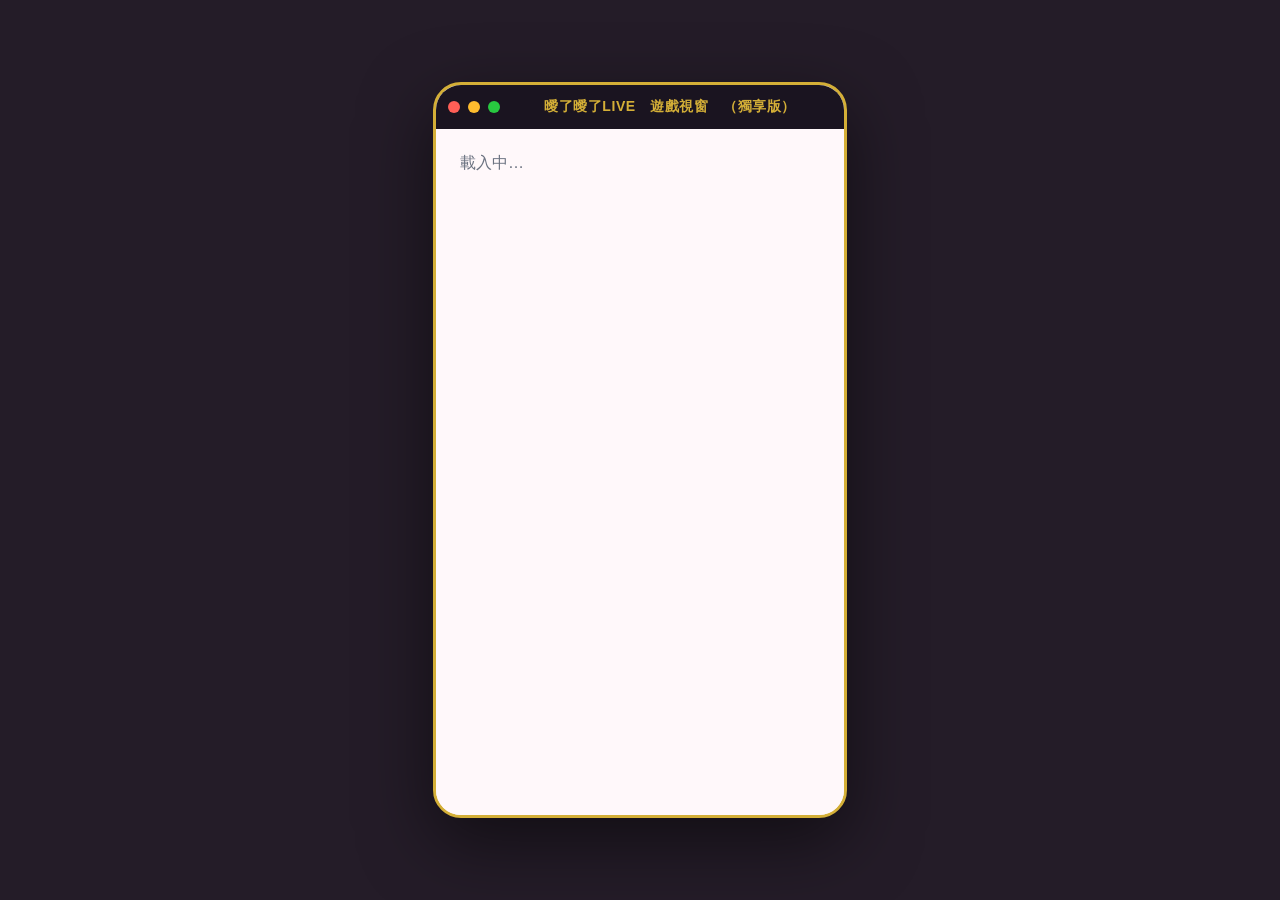
<file: index.html>
<!DOCTYPE html>
<html lang="zh-TW">
<head>
<meta charset="UTF-8"/>
<meta name="viewport" content="width=device-width, initial-scale=1"/>
<title>曖了曖了LIVE (獨享版)</title>
<style>
:root{
  --line:#06c755;--bubble:#a8e063;--chat:#ffd6e3;--paper:#fff8fa;
  --ink:#1a1a1a;--muted:#6b7280;--nav:#fff0f4;--call:#121417;
  --danger:#ef4444;--field:#ffffff;--gold:#d4af37;--heart:#ff4d7a;--crush:#fff0f4;
}
*{box-sizing:border-box;margin:0;padding:0}
html,body{height:100%;min-height:100dvh;overflow:hidden}
body{font-family:"Noto Sans TC","PingFang TC","Microsoft JhengHei",sans-serif;background:#241c28;color:var(--ink);display:flex;align-items:center;justify-content:center}
button,a,[role=button]{cursor:pointer}
.game{width:100%;height:100%;max-width:414px;max-height:736px;display:flex;flex-direction:column;background:var(--paper);border:3px solid var(--gold);border-radius:28px;overflow:hidden;box-shadow:0 24px 70px rgba(0,0,0,.5)}
.gbar{height:44px;flex-shrink:0;background:#1a1420;color:var(--gold);display:flex;align-items:center;gap:8px;padding:0 12px;font-weight:700;font-size:14px;letter-spacing:.04em}
.dot{width:12px;height:12px;border-radius:50%}
#app{flex:1;min-height:0;display:flex;flex-direction:column;background:var(--paper)}
@media (max-width:767px){
  body{background:var(--nav);display:block}
  .game{max-width:none;max-height:none;height:100%;border:0;border-radius:0;box-shadow:none}
  .gbar{display:none}
}
header.top{height:56px;display:flex;align-items:center;justify-content:space-between;padding:0 16px;border-bottom:1px solid #ffd0dc;flex-shrink:0;background:var(--paper);z-index:5}
header.top b{font-size:18px}
.muted{color:var(--muted);font-size:13px}
.gold{color:var(--gold)}
.heart{color:var(--heart)}
.pad{flex:1;min-height:0;overflow:auto;padding:24px 20px 32px;background:var(--crush)}
label{display:block;font-size:12px;font-weight:600;color:var(--muted);margin:16px 0 6px}
input[type=text],textarea.note{width:100%;border:1px solid #ffd0dc;border-radius:12px;padding:10px 12px;font-size:16px;color:var(--ink);background:var(--field);font-family:inherit}
input[type=text]{height:44px}
textarea.note{min-height:72px;resize:vertical;font-size:14px}
.chips{display:flex;flex-wrap:wrap;gap:8px;margin-top:8px}
.chip,.rel{height:44px;border-radius:999px;border:1px solid #ffd0dc;background:#fff;padding:0 14px;font-size:13px;color:var(--ink)}
.chip.on,.rel.on{background:var(--heart);color:var(--paper);border-color:var(--heart)}
.rels{display:flex;gap:8px}
.rel{flex:1;border-radius:12px}
.up{height:120px;border:1px dashed #ffd0dc;border-radius:16px;background:#fff;display:flex;align-items:center;justify-content:center;overflow:hidden;text-align:center;padding:12px;font-size:14px;color:var(--muted)}
.up img,.up video{width:100%;height:100%;object-fit:cover}
.btn{height:48px;border:0;border-radius:999px;background:var(--heart);color:var(--paper);font-weight:700;font-size:16px;width:100%;margin-top:16px}
.btn.ghost{background:#fff;color:var(--heart);border:1px solid var(--heart)}
.chat{flex:1;min-height:0;display:flex;flex-direction:column;background:var(--chat);background-image:url("hearts.svg");background-repeat:repeat;background-size:72px 72px;position:relative}
.chat.plain{background-image:none}
.chatbar{height:56px;background:var(--paper);display:flex;align-items:center;gap:8px;padding:0 8px;flex-shrink:0;z-index:5}
.av{width:36px;height:36px;border-radius:50%;background:var(--heart);color:var(--paper);display:flex;align-items:center;justify-content:center;font-weight:700;overflow:hidden;flex-shrink:0}
.av img,.av video{width:100%;height:100%;object-fit:cover}
.stage{flex:1;min-height:0;position:relative;overflow:auto}
.wall{position:absolute;inset:0;width:100%;height:100%;object-fit:cover;pointer-events:none;z-index:0}
.dim{position:absolute;inset:0;background:rgba(18,20,23,.4);pointer-events:none;z-index:0}
.logs{position:relative;z-index:1;padding:12px}
.sys{text-align:center;margin:8px 0}
.sys span{display:inline-block;background:rgba(18,20,23,.55);color:var(--paper);border-radius:999px;padding:4px 10px;font-size:12px}
.row{display:flex;margin:8px 0}
.row.me{justify-content:flex-end}
.bub{max-width:75%;padding:8px 12px;border-radius:18px;font-size:14px;line-height:1.5;color:var(--ink)}
.me .bub{background:var(--bubble);border-bottom-right-radius:4px}
.them .bub{background:var(--field);border-bottom-left-radius:4px;margin-left:8px}
.time{display:inline-block;margin-top:4px;background:rgba(18,20,23,.55);color:var(--paper);border-radius:999px;padding:2px 8px;font-size:11px}
.sticker{width:64px;height:64px;border-radius:16px;background:var(--bubble);display:flex;align-items:center;justify-content:center;font-size:12px;font-weight:700;text-align:center;color:var(--ink)}
.pic{max-height:200px;border-radius:12px}
.tray{display:grid;grid-template-columns:repeat(5,1fr);gap:8px;padding:8px;background:var(--paper);border-top:1px solid #ffd0dc;flex-shrink:0;z-index:6}
.composer{background:var(--paper);display:flex;align-items:flex-end;gap:6px;padding:12px;flex-shrink:0;z-index:6;border-top:1px solid #ffd0dc;position:relative}
.composer textarea{flex:1;min-height:56px;max-height:140px;border:0;background:var(--nav);border-radius:16px;padding:14px 16px;color:var(--ink);font-size:16px;resize:none;font-family:inherit}
.send{height:44px;min-width:56px;border:0;border-radius:999px;background:var(--heart);color:var(--paper);font-weight:700}
.icon{width:44px;height:44px;border:0;background:transparent;font-size:18px;color:var(--ink);flex-shrink:0}
.icon.on{background:var(--heart);color:var(--paper);border-radius:999px;font-size:12px;width:auto;padding:0 10px}
.two{display:grid;grid-template-columns:1fr 1fr;gap:12px}
.fill{width:100%;height:100%;object-fit:cover}
.av-fallback{background:var(--heart);color:var(--paper);display:flex;align-items:center;justify-content:center;font-weight:700}
.invite{position:absolute;inset:0;z-index:40;background:#121417;display:flex;align-items:center;justify-content:center;overflow:hidden}
.invbg{position:absolute;inset:0;opacity:.45}
.invbg img,.invbg video,.invbg div{width:100%;height:100%;object-fit:cover}
.invshade{position:absolute;inset:0;background:rgba(18,20,23,.65)}
.invui{position:relative;z-index:1;text-align:center;color:#fff;padding:28px 24px;width:100%}
.invav{width:140px;height:140px;border-radius:50%;object-fit:cover;margin:20px auto;display:flex;align-items:center;justify-content:center;background:var(--heart);color:#fff;font-size:48px;border:4px solid var(--heart)}
.invbtns{display:flex;justify-content:space-between;max-width:280px;margin:48px auto 0;align-items:center}
.answer{width:80px;height:80px;border:0;border-radius:50%;background:var(--line);color:#fff;font-weight:700;animation:pulse 1.2s ease infinite}
@keyframes pulse{0%{box-shadow:0 0 0 0 rgba(6,199,85,.7)}70%{box-shadow:0 0 0 18px rgba(6,199,85,0)}100%{box-shadow:0 0 0 0 rgba(6,199,85,0)}}
.voice{display:flex;align-items:center;gap:10px;background:#fff;border:0;border-radius:18px;padding:8px 12px;color:var(--ink);min-width:160px}
.vplay{width:32px;height:32px;border-radius:50%;background:var(--line);color:#fff;display:flex;align-items:center;justify-content:center}
.vbar{flex:1;height:14px;background:repeating-linear-gradient(90deg,#06c755 0 2px,transparent 2px 5px);border-radius:4px}
.time.wait{opacity:0}
.call{flex:1;min-height:0;background:var(--call);display:flex;flex-direction:column;position:relative}
.call .fill{position:absolute;inset:0;object-fit:cover;width:100%;height:100%;pointer-events:none}
.call .shade{position:absolute;inset:0;background:linear-gradient(to top, #121417, rgba(18,20,23,.45), transparent);pointer-events:none}
.call .ui{position:relative;z-index:2;display:flex;flex-direction:column;height:100%;min-height:0}
.call .top{flex-shrink:0;padding:16px;color:var(--paper)}
.hangwrap{display:flex;justify-content:center;padding:12px 0 20px}
.hang{height:48px;min-width:180px;border:0;border-radius:999px;background:#fff;color:var(--ink);font-weight:700;font-size:16px}
.qrow{display:flex;flex-wrap:wrap;gap:8px;padding:8px 12px;background:var(--paper)}
.qchip{height:36px;border-radius:999px;border:1px solid #ffd0dc;background:#fff;padding:0 12px;font-size:13px}
.frow{display:flex;align-items:center;gap:12px;width:100%;padding:12px 16px;border:0;background:#fff;text-align:left}
.frow:hover{background:var(--nav)}
.av14{width:56px;height:56px;border-radius:50%;overflow:hidden;flex-shrink:0;background:var(--heart);color:#fff;display:flex;align-items:center;justify-content:center;font-weight:700}
.av14 img{width:100%;height:100%;object-fit:cover}
.tabs{display:flex;height:56px;border-top:1px solid #ffd0dc;background:#fff;flex-shrink:0}
.tab{flex:1;border:0;background:transparent;font-size:11px;color:var(--muted)}
.tab.on{color:var(--heart);font-weight:700}
.meter{height:4px;background:#ffd0dc;border-radius:99px;margin-top:6px;overflow:hidden}
.meter i{display:block;height:100%;background:var(--heart);border-radius:99px}
.slot{display:flex;align-items:center;gap:10px;background:#fff;border-radius:16px;padding:8px;margin:8px 0}
.card{background:#fff;border-radius:20px;padding:14px;margin:12px 0}
.days{display:flex;gap:4px}
.days button{flex:1;height:44px;border:0;border-radius:14px;background:#fff;font-size:12px}
.days button.on{background:var(--heart);color:#fff;font-weight:700}

</style>
</head>
<body>
<div class="game">
<div class="gbar"><span class="dot" style="background:#ff5f57"></span><span class="dot" style="background:#febc2e"></span><span class="dot" style="background:#28c840"></span><span style="flex:1;text-align:center">曖了曖了LIVE　遊戲視窗　（獨享版）</span></div>
<div id="app"><p style="padding:24px;color:#6b7280">載入中…</p></div>
</div>
<script>
const STICKERS=["安","好喔","才沒有","真的假的","有夠累","笑死","蛤","先這樣","吃飯沒","在忙"];
const RELS=[["friend","朋友"],["childhood","青梅竹馬"],["dating","熱戀中"]];
const VOICES=[["loli","嗲嗲聲"],["onee","御姐音"],["teen","青春少女音"]];
const PERS=[["soft","柔弱依賴"],["cute","大方可愛"],["warm","非常熱情"]];
const DAYS=[["day","白天"],["noon","中午"],["night","黑夜"]];
const WEEK=["週一","週二","週三","週四","週五","週六","週日"];
const PLANS=[
  {d:0,who:"a",title:"一起吃晚飯",place:"家附近"},
  {d:1,who:"b",title:"散步聊天",place:"公園"},
  {d:2,who:"c",title:"喝杯東西",place:"咖啡店"},
  {d:3,who:"a",title:"下雨接送",place:"捷運出口"},
  {d:4,who:"b",title:"週末約會",place:"河濱"},
  {d:5,who:"c",title:"見一面",place:"公司樓下"},
  {d:6,who:"a",title:"賴床視訊",place:"家裡"}
];
function emptySlot(id,n){
  return {id:id,name:"角色"+n,job:"角色卡",photo:null,callVideo:null,personality:"cute",voice:"teen",card:null,affection:20};
}
const ROSTER=[emptySlot("a","一"),emptySlot("b","二"),emptySlot("c","三")];
function clockDay(){var h=new Date().getHours();return h>=5&&h<11?"day":h>=11&&h<18?"noon":"night"}
function clockWeek(){var d=new Date().getDay();return d===0?6:d-1}
const S={
  screen:"setup",myName:"我",theirName:"角色一",job:"角色卡",relation:"dating",active:"a",
  voice:"teen",personality:"cute",voiceOn:true,perf:"smooth",incoming:false,isCalling:false,turns:0,pending:false,quietUntil:0,
  dayPart:clockDay(),weekday:clockWeek(),affection:20,card:null,world:[],note:"",
  messages:[],typing:false,media:null,mediaKind:null,callVideo:null,myMedia:null,myKind:null,wall:null,
  noVideo:{}
};
(function loadSave(){
  try{
    var p=JSON.parse(localStorage.getItem("aime-offline-v2")||"null");
    if(!p) return;
    if(p.myName) S.myName=p.myName;
    if(p.relation) S.relation=p.relation;
    if(typeof p.voiceOn==="boolean") S.voiceOn=p.voiceOn;
    if(p.perf) S.perf=p.perf;
    if(p.dayPart) S.dayPart=p.dayPart;
    if(typeof p.weekday==="number") S.weekday=p.weekday;
    if(p.note) S.note=p.note;
    if(p.world) S.world=p.world;
    if(p.roster){
      p.roster.forEach(function(r,i){
        if(!ROSTER[i]) return;
        if(r.name) ROSTER[i].name=r.name;
        if(r.card) ROSTER[i].card=r.card;
        if(typeof r.affection==="number") ROSTER[i].affection=r.affection;
      });
    }
    if(p.active) applyCast(p.active,true);
    if(p.screen==="list"||p.screen==="chat"||p.screen==="setup"||p.screen==="cal") S.screen=p.screen;
  }catch(e){}
})();
function save(){
  try{
    localStorage.setItem("aime-offline-v2", JSON.stringify({
      myName:S.myName,relation:S.relation,voiceOn:S.voiceOn,perf:S.perf,active:S.active,
      screen:S.screen==="call"?"chat":S.screen,dayPart:S.dayPart,weekday:S.weekday,note:S.note,world:S.world,
      roster:ROSTER.map(function(r){return {name:r.name,card:r.card,affection:r.affection}})
    }));
  }catch(e){}
}
function applyCast(id, keepMsgs){
  var c=ROSTER.filter(function(x){return x.id===id})[0]||ROSTER[0];
  S.active=c.id; S.theirName=c.name; S.job=c.job; S.personality=c.personality; S.voice=c.voice;
  S.media=c.photo; S.mediaKind=c.photo?"img":null; S.callVideo=c.callVideo; S.card=c.card; S.affection=c.affection||20;
  if(!keepMsgs){ S.messages=[]; hi(); }
}
function syncActive(){
  var c=ROSTER.filter(function(x){return x.id===S.active})[0];
  if(!c) return;
  c.name=S.theirName; c.photo=S.media; c.callVideo=S.callVideo; c.card=S.card; c.affection=S.affection;
}
function blocked(){return S.screen==="call"||S.incoming||S.isCalling}
var ringStop=null;
function startRing(){
  stopRing();
  if(S.perf==="save") return;
  var AC=window.AudioContext||window.webkitAudioContext; if(!AC) return;
  var ctx=new AC(), stopped=false, timer=0;
  function beep(f,at,d){
    var o=ctx.createOscillator(), g=ctx.createGain();
    o.type="sine"; o.frequency.value=f;
    g.gain.setValueAtTime(0,at); g.gain.linearRampToValueAtTime(0.12,at+0.02);
    g.gain.exponentialRampToValueAtTime(0.0001,at+d);
    o.connect(g); g.connect(ctx.destination); o.start(at); o.stop(at+d+0.02);
  }
  function cycle(){
    if(stopped) return;
    var t=ctx.currentTime; beep(880,t,0.18); beep(1174,t+0.2,0.18); beep(880,t+0.4,0.18); beep(1174,t+0.6,0.22);
    timer=setTimeout(cycle,1400);
  }
  ctx.resume(); cycle();
  ringStop=function(){ stopped=true; clearTimeout(timer); ctx.close(); ringStop=null; };
}
function stopRing(){ if(ringStop) ringStop(); }
function pick(a){return a[Math.floor(Math.random()*a.length)]}
function hit(t,ks){return ks.some(function(k){return t.indexOf(k)>=0})}
function esc(s){
  return String(s).replace(/[&<>"']/g,function(c){
    if(c==="&") return "&";
    if(c==="<") return "<";
    if(c===">") return ">";
    if(c==='"') return """;
    return "&#39;";
  });
}
function loveLabel(n){return n>=90?"熱戀":n>=70?"很心動":n>=50?"曖昧中":n>=30?"有好感":"剛認識"}
function bumpLove(t){
  var n=16;
  if(/想你|喜歡|愛|抱抱|早安|晚安|吃飯|約會/.test(t)) n+=8;
  S.affection=Math.min(100, S.affection+n);
  syncActive();
}

function latin1(u){var s="";for(var i=0;i<u.length;i++) s+=String.fromCharCode(u[i]);return s}
function parsePngChara(buf){
  var u=new Uint8Array(buf);
  if(u.length<24||u[0]!==137||u[1]!==80) return null;
  var view=new DataView(buf), off=8, found=null;
  while(off+12<=u.length){
    var len=view.getUint32(off);
    var type=String.fromCharCode(u[off+4],u[off+5],u[off+6],u[off+7]);
    var start=off+8, end=start+len;
    if(end+4>u.length) break;
    if(type==="tEXt"||type==="iTXt"){
      var slice=u.subarray(start,end), z=0;
      while(z<slice.length&&slice[z]!==0) z++;
      var key=latin1(slice.subarray(0,z));
      var val=latin1(slice.subarray(z+1));
      if(key==="chara"||key==="ccv3"){
        try{ found=decodeURIComponent(escape(atob(val.replace(/\s/g,"")))); }
        catch(e){ try{ found=atob(val.replace(/\s/g,"")); }catch(e2){ found=val; } }
        if(key==="ccv3") break;
      }
    }
    if(type==="IEND") break;
    off=end+4;
  }
  return found;
}
function asCard(raw){
  var d=(raw&&raw.data&&typeof raw.data==="object")?raw.data:raw||{};
  function str(k){return String(d[k]||raw[k]||"").trim()}
  return {
    name:str("name")||"自訂角色",
    description:str("description"),
    personality:str("personality"),
    scenario:str("scenario"),
    first_mes:str("first_mes")||str("firstMes"),
    mes_example:str("mes_example"),
    system_prompt:str("system_prompt")
  };
}
function applyCard(slot, card, portrait){
  var c=ROSTER.filter(function(x){return x.id===slot})[0];
  if(!c) return;
  c.card=card; c.name=card.name; c.job="角色卡";
  if(portrait) c.photo=portrait;
  if(S.active===slot){ S.card=card; S.theirName=card.name; S.media=c.photo; S.mediaKind=c.photo?"img":null; }
  save();
}
function matchLore(text){
  var t=String(text||"").toLowerCase();
  return (S.world||[]).filter(function(e){
    if(!e||!e.content) return false;
    if(e.constant) return true;
    return (e.keys||[]).some(function(k){return k&&t.indexOf(String(k).toLowerCase())>=0});
  }).map(function(e){return e.content}).join("\n").slice(0,1200);
}
function parseWorld(json){
  var out=[], push=function(e){
    if(!e||typeof e!=="object") return;
    var keys=[].concat(e.key||[], e.keys||[], String(e.key||"").split(/[,，]/)).map(function(k){return String(k).trim()}).filter(Boolean);
    var content=String(e.content||e.value||"").trim();
    if(!content) return;
    out.push({keys:keys,content:content,constant:!!(e.constant||e.always)});
  };
  var entries=json.entries||json.character_book||json;
  if(Array.isArray(entries)) entries.forEach(push);
  else if(entries&&typeof entries==="object"){
    var inner=Array.isArray(entries.entries)?entries.entries:Object.values(entries);
    inner.forEach(push);
  }
  return out;
}

function speak(text){
  if(S.perf==="save") return;
  if(!S.voiceOn||!window.speechSynthesis) return;
  var u=new SpeechSynthesisUtterance(String(text).slice(0,160));
  u.lang="zh-TW";
  var list=speechSynthesis.getVoices();
  var v=list.filter(function(x){return (x.lang||"").toLowerCase().indexOf("zh-tw")===0})[0]
    ||list.filter(function(x){return (x.lang||"").toLowerCase().indexOf("zh")===0})[0];
  if(v) u.voice=v;
  if(S.voice==="loli"){u.pitch=1.45;u.rate=1.02}
  else if(S.voice==="onee"){u.pitch=0.88;u.rate=0.92}
  else {u.pitch=1.12;u.rate=1}
  speechSynthesis.cancel();
  speechSynthesis.speak(u);
}
function face(url,kind,name,cls){
  if(url&&kind==="video") return '<video class="'+cls+'" src="'+url+'" muted loop autoplay playsinline></video>';
  if(url) return '<img class="'+cls+'" src="'+url+'" alt="">';
  return '<div class="'+cls+' av-fallback">'+esc(name||"?").slice(0,1)+"</div>";
}
function cardTalk(raw){
  var t=raw.trim(), n=(S.card&&S.card.name)||S.theirName;
  var bit=((S.card&&(S.card.personality||S.card.description))||n).replace(/\s+/g," ").slice(0,40);
  var lore=matchLore(t+" "+S.note);
  if(!t) return n+"在聽。";
  if(/安安|hi|嗨|你好|早|晚安/.test(t)) return ((S.card&&S.card.first_mes)||("安，我是"+n)).split("\n")[0].slice(0,80);
  if(/你是誰|名字/.test(t)) return "我是"+n+"。"+bit;
  if(lore) return lore.split("\n")[0].slice(0,70);
  if(/想你|喜歡|愛/.test(t)) return "…我也在想你。";
  if(S.dayPart==="day") return pick(["早。"+bit,"出門了沒"]);
  if(S.dayPart==="night") return pick(["別熬夜","今晚想你"]);
  return pick(["嗯，我在聽。","然後呢？",bit+"…所以呢","好，我知道了。"]);
}
function reply(raw){
  var t=raw.trim();
  if(S.card) return cardTalk(t);
  var r=S.relation, inCall=S.screen==="call"||S.isCalling;
  var justHungUp=!inCall&&S.turns<S.quietUntil;
  if(!t) return "蛤？你要說什麼";
  if(hit(t,["舔","性","床","裸","色色","做愛"])) return "這個先不要啦。我們就當聊天就好。";
  if(t==="安"||hit(t,["安安","hi","HI","嗨"])){
    if(S.dayPart==="day") return pick(["早安","早啊，吃了沒"]);
    if(S.dayPart==="noon") return pick(["中午安","吃飯沒"]);
    return pick(["安，這麼晚還在","吃晚餐沒"]);
  }
  if(hit(t,["視訊","通話","看你"])) {
    if(inCall) return "已經在了好不好";
    if(justHungUp) return "剛講完欸，先聊天啦";
    return r==="dating"?"想看你，接一下嘛":"好啊，你開我就接";
  }
  if(inCall) return pick(["看你就好了","訊號還好嗎","不要掛啦"]);
  if(justHungUp) return pick(["剛看到你了","先聊天啦"]);
  if(r==="dating") return pick(["想你了","今天好嗎","抱抱"]);
  return pick(["是喔","然後呢","好喔","哈哈好"]);
}
function hi(){
  var rel=RELS.filter(function(x){return x[0]===S.relation})[0][1];
  var text=(S.card&&S.card.first_mes)?S.card.first_mes.split("\n")[0]:"安安。先上傳角色卡，我會照人設說話。";
  S.messages=[{who:"sys",text:"與 "+S.theirName+" 的對話　"+(S.card?"角色卡":S.job)+"　"+rel},{who:"them",text:text}];
  S.turns=0; S.incoming=false; S.isCalling=false; S.pending=false; S.quietUntil=0;
  if(S.relation==="dating"&&S.card) setTimeout(function(){
    if(S.screen==="chat"&&!blocked()&&!S.noVideo[S.active]){ S.incoming=true; startRing(); draw(); }
  },2400);
}
function fileUrl(f){return URL.createObjectURL(f)}
function afterReply(text){
  S.turns+=1;
  var inCall=S.screen==="call"||S.isCalling;
  var cooling=S.turns<S.quietUntil;
  if(inCall||cooling){
    text=String(text).replace(/要不要(開)?視訊[一下嘛好不好啦喔]*/g,"").replace(/開視訊/g,"").replace(/接一下嘛/g,"").trim();
    if(!text) text=inCall?"看你就好了":"嗯嗯，我在";
  }
  var canRing=S.screen==="chat"&&S.relation==="dating"&&!!S.card&&!S.isCalling&&!S.incoming&&!cooling&&S.turns>0&&S.turns%8===0&&!S.noVideo[S.active];
  if(canRing&&text.indexOf("視訊")<0) text+="\n想看你，接一下嘛";
  var voice=S.screen!=="call"&&S.relation==="dating"&&text.length<36&&Math.random()<0.4;
  S.messages.push({who:"them",text:text,kind:voice?"voice":"text",secs:voice?Math.max(2,Math.min(12,Math.round(text.length/4))):undefined});
  S.typing=false; S.pending=false;
  if(canRing){ S.incoming=true; startRing(); }
  save();
  draw();
  if(!voice&&S.voiceOn&&S.screen!=="call") speak(text);
}
function delayThen(prompt, mine){
  S.pending=true; draw();
  setTimeout(function(){
    mine.read=true; draw();
    setTimeout(function(){
      S.typing=true; draw();
      setTimeout(function(){ afterReply(reply(prompt)); },700);
    },400);
  },900+Math.random()*900);
}
function send(text){
  var t=(text||"").trim(); if(!t||S.typing||S.pending) return;
  if(S.incoming&&/好啊|好呀|可以|接|開/.test(t)){
    S.messages.push({who:"me",text:t,read:true}); S.incoming=false; S.isCalling=true; S.screen="call"; stopRing(); draw(); return;
  }
  bumpLove(t);
  var mine={who:"me",text:t,read:false,kind:"text"};
  S.messages.push(mine);
  delayThen(t, mine);
}
function sendSticker(label){
  if(S.typing||S.pending) return;
  bumpLove(label);
  var mine={who:"me",kind:"sticker",text:label,read:false};
  S.messages.push(mine);
  delayThen("（貼圖）", mine);
}
function sendImg(url){
  if(S.typing||S.pending) return;
  bumpLove("照片");
  var mine={who:"me",kind:"image",image:url,text:"",read:false};
  S.messages.push(mine);
  delayThen("（我傳了一張照片給你）", mine);
}
function $(id){return document.getElementById(id)}
function lastThem(){
  for(var i=S.messages.length-1;i>=0;i--) if(S.messages[i].who==="them"&&S.messages[i].text) return S.messages[i].text;
  return "";
}
function chips(){
  if(S.typing||S.pending) return [];
  var t=lastThem(), r=S.relation, inCall=S.screen==="call"||S.isCalling, pool=[];
  if(inCall) pool=["訊號還好嗎","好看","不要掛","想你","哈哈","我在聽"];
  else {
    if(hit(t,["安安","早安"])) pool.push("安","吃了沒");
    if(hit(t,["視訊","接一下"])) pool.push("好啊","等一下","先聊天");
    if(r==="dating") pool.push("想你了","吃飯沒","在幹嘛");
    else pool.push("好喔","是喔");
    pool.push("哈哈","然後呢");
  }
  var u=[], seen={};
  pool.forEach(function(x){ if(x&&!seen[x]){ seen[x]=1; u.push(x);} });
  return u.slice(0,3);
}
function chipsHtml(){
  var c=chips();
  if(!c.length) return "";
  return '<div class="qrow">'+c.map(function(x){return '<button class="qchip" type="button" data-q="'+esc(x)+'">'+esc(x)+"</button>";}).join("")+"</div>";
}
function tabs(cur){
  return '<nav class="tabs">'+
    '<button class="tab '+(cur==="list"?"on":"")+'" id="tlist" type="button">訊息</button>'+
    '<button class="tab '+(cur==="cal"?"on":"")+'" id="tcal" type="button">日程</button>'+
    '<button class="tab '+(cur==="setup"?"on":"")+'" id="tset" type="button">我的</button>'+
  "</nav>";
}
function bindTabs(){
  if($("tlist")) $("tlist").onclick=function(){S.screen="list";save();draw()};
  if($("tcal")) $("tcal").onclick=function(){S.screen="cal";save();draw()};
  if($("tset")) $("tset").onclick=function(){S.screen="setup";save();draw()};
}
function inviteHtml(){
  if(!S.incoming||S.screen==="call") return "";
  return '<div class="invite">'+
    '<div class="invbg">'+face(S.media,S.mediaKind,S.theirName,"fill")+"</div>"+
    '<div class="invshade"></div>'+
    '<div class="invui">'+
      '<p class="gold">視訊來電</p>'+
      face(S.media,S.mediaKind,S.theirName,"invav")+
      "<b>"+esc(S.theirName)+"</b>"+
      "<p>"+esc(S.theirName)+" 正在撥打視訊通話給您…</p>"+
      '<div class="invbtns">'+
        '<button class="hang" id="no" type="button">拒絕</button>'+
        '<button class="answer" id="yes" type="button">接聽</button>'+
      "</div>"+
    "</div></div>";
}

function pickCardFile(slot){
  var i=document.createElement("input"); i.type="file"; i.accept="image/png,.png,.json,application/json";
  i.onchange=function(){
    var f=i.files[0]; if(!f) return;
    var name=f.name.toLowerCase();
    function done(card, portrait){ applyCard(slot, card, portrait); draw(); }
    if(name.slice(-5)===".json"||(f.type&&f.type.indexOf("json")>=0)){
      var r=new FileReader();
      r.onload=function(){ try{ done(asCard(JSON.parse(r.result)), null); }catch(e){ alert("JSON 讀取失敗"); } };
      r.readAsText(f); return;
    }
    var br=new FileReader();
    br.onload=function(){
      try{
        var raw=parsePngChara(br.result);
        if(!raw){ alert("這張圖沒有角色卡資料"); return; }
        done(asCard(JSON.parse(raw)), fileUrl(f));
      }catch(e){ alert("角色卡解析失敗"); }
    };
    br.readAsArrayBuffer(f);
  };
  i.click();
}

function draw(){
  var app=$("app"); if(!app) return;
  if(S.screen==="setup"){
    app.innerHTML='<header class="top"><b>曖了曖了LIVE <span class="gold">(獨享版)</span></b></header>'+
    '<main class="pad">'+
      '<p class="heart" style="font-size:11px;font-weight:700;letter-spacing:.12em">SILLYTAVERN</p>'+
      "<h2>角色卡 · 世界書 · 筆記本</h2>"+
      '<p class="muted">三位都是空位。上傳 PNG／JSON 角色卡，或寫人設。可再加世界書與筆記本。</p>'+
      ROSTER.map(function(c,i){
        return '<div class="slot">'+face(c.photo,"img",c.name,"av14")+
          '<div style="flex:1;min-width:0"><b>'+esc(c.card?c.card.name:c.name)+'</b><div class="muted">'+(c.card?"已套用角色卡":"空位")+"</div></div>"+
          '<button class="rel" data-card="'+c.id+'" type="button">上傳卡</button></div>';
      }).join("")+
      '<label>手寫人設（套用到目前角色）</label>'+
      '<input id="cname" type="text" placeholder="名字" value="'+esc(S.theirName)+'"/>'+
      '<textarea class="note" id="cpers" placeholder="性格"></textarea>'+
      '<textarea class="note" id="cdesc" placeholder="世界觀／背景"></textarea>'+
      '<textarea class="note" id="chi" placeholder="開場白"></textarea>'+
      '<button class="btn ghost" id="applyc" type="button">套用這個人設</button>'+
      '<div class="two" style="margin-top:12px">'+
        '<button class="rel" id="upworld" type="button">世界書 JSON（'+S.world.length+"）</button>"+
        '<button class="rel" id="upnote" type="button">筆記本 txt／md</button>'+
      "</div>"+
      '<textarea class="note" id="note">'+esc(S.note)+"</textarea>"+
      '<label>你的形象</label><div class="up" id="upme">'+(S.myMedia?face(S.myMedia,S.myKind,S.myName,"fill"):"點這裡上傳你的照片或短影片")+"</div>"+
      '<label>你的名字</label><input id="me" type="text" value="'+esc(S.myName)+'"/>'+
      "<label>關係</label>"+
      '<div class="rels">'+RELS.map(function(x){return '<button class="rel '+(S.relation===x[0]?"on":"")+'" data-rel="'+x[0]+'">'+x[1]+"</button>"}).join("")+"</div>"+
      "<label>時段</label>"+
      '<div class="rels">'+DAYS.map(function(x){return '<button class="rel '+(S.dayPart===x[0]?"on":"")+'" data-day="'+x[0]+'">'+x[1]+"</button>"}).join("")+"</div>"+
      "<label>語音</label>"+
      '<button class="rel '+(S.voiceOn?"on":"")+'" id="von" type="button">'+(S.voiceOn?"語音開":"語音關")+"</button>"+
      '<div class="rels">'+VOICES.map(function(x){return '<button class="rel '+(S.voice===x[0]?"on":"")+'" data-voice="'+x[0]+'">'+x[1]+"</button>"}).join("")+"</div>"+
      "<label>個性（沒角色卡時用）</label>"+
      '<div class="rels">'+PERS.map(function(x){return '<button class="rel '+(S.personality===x[0]?"on":"")+'" data-p="'+x[0]+'">'+x[1]+"</button>"}).join("")+"</div>"+
      '<button class="btn" id="go">開始聊天</button>'+
    "</main>"+tabs("setup");
    bindTabs();
    app.querySelectorAll("[data-card]").forEach(function(b){b.onclick=function(){pickCardFile(b.getAttribute("data-card"))}});
    app.querySelectorAll("[data-rel]").forEach(function(b){b.onclick=function(){S.relation=b.getAttribute("data-rel");draw()}});
    app.querySelectorAll("[data-voice]").forEach(function(b){b.onclick=function(){S.voice=b.getAttribute("data-voice");draw()}});
    app.querySelectorAll("[data-p]").forEach(function(b){b.onclick=function(){S.personality=b.getAttribute("data-p");draw()}});
    app.querySelectorAll("[data-day]").forEach(function(b){b.onclick=function(){S.dayPart=b.getAttribute("data-day");draw()}});
    $("von").onclick=function(){S.voiceOn=!S.voiceOn;draw()};
    $("me").oninput=function(e){S.myName=e.target.value};
    $("note").oninput=function(e){S.note=e.target.value};
    $("applyc").onclick=function(){
      applyCard(S.active, {name:$("cname").value||"自訂角色",personality:$("cpers").value,description:$("cdesc").value,scenario:"",first_mes:$("chi").value||"安安。",mes_example:"",system_prompt:""}, null);
      draw();
    };
    $("upworld").onclick=function(){
      var i=document.createElement("input"); i.type="file"; i.accept=".json,.txt,.md,application/json";
      i.onchange=function(){
        var f=i.files[0]; if(!f) return;
        var r=new FileReader();
        r.onload=function(){
          try{ var j=JSON.parse(r.result); S.world=parseWorld(j); }
          catch(e){ S.note=String(r.result).slice(0,8000); }
          save(); draw();
        };
        r.readAsText(f);
      };
      i.click();
    };
    $("upnote").onclick=function(){
      var i=document.createElement("input"); i.type="file"; i.accept=".txt,.md,.json,text/plain";
      i.onchange=function(){
        var f=i.files[0]; if(!f) return;
        var r=new FileReader();
        r.onload=function(){ S.note=String(r.result).slice(0,8000); save(); draw(); };
        r.readAsText(f);
      };
      i.click();
    };
    $("upme").onclick=function(){
      var i=document.createElement("input"); i.type="file"; i.accept="image/*,video/*";
      i.onchange=function(){var f=i.files[0]; if(!f)return; S.myMedia=fileUrl(f); S.myKind=f.type.indexOf("video/")===0?"video":"img"; draw();};
      i.click();
    };
    $("go").onclick=function(){applyCast(S.active); S.screen="list"; save(); draw()};
    return;
  }
  if(S.screen==="list"){
    var plan=PLANS.filter(function(p){return p.d===S.weekday})[0]||PLANS[0];
    app.innerHTML='<div style="padding:16px 16px 8px;background:var(--crush)"><p class="heart" style="font-size:11px;font-weight:700">MESSAGES</p><h2>訊息</h2>'+
      '<button class="card" id="tocal" type="button" style="width:100%;text-align:left">♥ '+WEEK[S.weekday]+" · "+esc(plan.title)+' <span class="heart">日程</span></button></div>'+
      ROSTER.map(function(c){
        return '<button class="frow" type="button" data-id="'+c.id+'">'+
          face(c.photo,"img",c.name,"av14")+
          '<div style="flex:1;min-width:0;border-bottom:1px solid #ffd0dc;padding-bottom:12px">'+
            '<div style="display:flex;justify-content:space-between"><b>'+esc(c.card?c.card.name:c.name)+'</b><span class="heart">♥ '+(c.affection||20)+"</span></div>"+
            '<div class="muted">'+(c.card?"角色卡已套用":"空位，去設定上傳卡")+"</div>"+
            '<div class="meter"><i style="width:'+(c.affection||20)+'%"></i></div></div></button>';
      }).join("")+tabs("list");
    bindTabs();
    $("tocal").onclick=function(){S.screen="cal";save();draw()};
    app.querySelectorAll("[data-id]").forEach(function(b){b.onclick=function(){applyCast(b.getAttribute("data-id"));S.screen="chat";save();draw()}});
    return;
  }
  if(S.screen==="cal"){
    var today=PLANS.filter(function(p){return p.d===S.weekday})[0]||PLANS[0];
    var who=ROSTER.filter(function(r){return r.id===today.who})[0];
    app.innerHTML='<div class="pad">'+
      '<p class="heart" style="font-size:11px;font-weight:700">LOVE WEEK</p><h2>戀愛日程</h2>'+
      '<div class="days">'+WEEK.map(function(d,i){return '<button type="button" class="'+(i===S.weekday?"on":"")+'" data-w="'+i+'">'+d.replace("週","")+"</button>"}).join("")+"</div>"+
      '<div class="card"><p class="heart">'+WEEK[S.weekday]+' · 今日</p><h3>'+esc(today.title)+"</h3>"+
      '<p class="muted">'+esc(today.place)+" · "+esc(who?(who.card?who.card.name:who.name):"")+"</p>"+
      '<button class="btn" id="goplan" type="button">傳訊給她</button></div>'+
      PLANS.map(function(p){
        var w=ROSTER.filter(function(r){return r.id===p.who})[0];
        return '<button class="slot" type="button" data-w="'+p.d+'">'+face(w&&w.photo,"img",w?w.name:"","av14")+
          "<div><b>"+esc(p.title)+'</b><div class="muted">'+WEEK[p.d]+" · "+esc(w?(w.card?w.card.name:w.name):"")+"</div></div></button>";
      }).join("")+
    "</div>"+tabs("cal");
    bindTabs();
    app.querySelectorAll("[data-w]").forEach(function(b){b.onclick=function(){S.weekday=+b.getAttribute("data-w");save();draw()}});
    $("goplan").onclick=function(){applyCast(today.who);S.screen="chat";save();draw()};
    return;
  }
  if(S.screen==="call"){
    var media = S.callVideo
      ? '<video class="fill" src="'+S.callVideo+'" autoplay muted loop playsinline></video>'+(S.media?'<img class="fill" src="'+S.media+'" alt="" style="position:absolute;inset:0;z-index:-1">':"")
      : (S.media ? '<img class="fill" src="'+S.media+'" alt="">' : face(null,null,S.theirName,"invav"));
    app.innerHTML='<div class="call">'+media+'<div class="shade"></div><div class="ui">'+
      '<div class="top"><div>'+esc(S.theirName)+(S.callVideo?" · 視訊中":" · 先顯示頭貼")+'</div>'+
      '<button class="btn" id="upvid" type="button" style="margin:8px 0;width:auto;padding:0 16px">上傳人物影片</button></div>'+
      '<div class="logs" id="logs"></div>'+
      chipsHtml()+
      '<form class="composer" id="cf"><textarea id="cin" rows="1" placeholder="視訊中傳訊…"></textarea><button class="send" type="submit">傳送</button></form>'+
      '<div class="hangwrap"><button class="hang" id="hang" type="button">返回聊天室</button></div>'+
    "</div></div>";
    fillLogs($("logs"));
    boxVoice($("logs"));
    $("cf").onsubmit=function(e){e.preventDefault();send($("cin").value);};
    $("hang").onclick=function(){S.screen="chat";S.incoming=false;S.isCalling=false;S.quietUntil=S.turns+8;S.noVideo[S.active]=true;stopRing();S.messages.push({who:"sys",text:"通話已結束"});save();draw()};
    if($("upvid")) $("upvid").onclick=function(){
      var i=document.createElement("input"); i.type="file"; i.accept="video/*";
      i.onchange=function(){ if(i.files[0]){ S.callVideo=fileUrl(i.files[0]); var c=ROSTER.filter(function(x){return x.id===S.active})[0]; if(c) c.callVideo=S.callVideo; draw(); } };
      i.click();
    };
    app.querySelectorAll("[data-q]").forEach(function(b){b.onclick=function(){send(b.getAttribute("data-q"));}});
    $("cin").focus();
    return;
  }
  app.innerHTML='<div class="chat'+(S.perf==="save"?" plain":"")+'">'+
    '<div class="chatbar">'+
      '<button class="icon" id="back" type="button">←</button>'+
      face(S.media,S.mediaKind,S.theirName,"av")+
      '<div id="sw" style="flex:1;min-width:0;text-align:left"><b>'+esc(S.theirName)+'</b><div class="heart" style="font-size:11px">'+loveLabel(S.affection)+" · ♥ "+S.affection+"</div></div>"+
      '<button class="icon '+(S.voiceOn?"on":"")+'" id="vo" type="button">'+(S.voiceOn?"語音開":"語音關")+"</button>"+
      '<button class="icon" id="wall" type="button">背景</button>'+
      '<button class="icon" id="vid" type="button">視訊</button>'+
    "</div>"+
    '<div class="stage">'+(S.wall?'<img class="wall" src="'+S.wall+'" alt=""><div class="dim"></div>':"")+'<div class="logs" id="logs"></div></div>'+
    '<div class="tray" id="tray" hidden>'+STICKERS.map(function(s){return '<button class="sticker" data-s="'+s+'" type="button">'+s+"</button>"}).join("")+"</div>"+
    chipsHtml()+
    '<form class="composer" id="cf">'+
      '<button class="icon" id="smile" type="button">☺</button>'+
      '<button class="icon" id="imgb" type="button">＋</button>'+
      '<textarea id="cin" rows="1" placeholder="輸入訊息…"></textarea>'+
      '<button class="send" type="submit">傳送</button>'+
    "</form></div>"+inviteHtml();
  fillLogs($("logs"));
  $("back").onclick=function(){S.screen="list";save();draw()};
  $("sw").onclick=function(){S.screen="list";save();draw()};
  $("vid").onclick=function(){S.screen="call";S.incoming=false;S.isCalling=true;S.affection=Math.min(100,S.affection+22);syncActive();stopRing();draw()};
  $("vo").onclick=function(){S.voiceOn=!S.voiceOn;draw()};
  $("smile").onclick=function(){var t=$("tray"); t.hidden=!t.hidden};
  $("tray").querySelectorAll("[data-s]").forEach(function(b){b.onclick=function(){sendSticker(b.getAttribute("data-s"))}});
  $("cf").onsubmit=function(e){e.preventDefault();send($("cin").value)};
  $("cin").onkeydown=function(e){if(e.key==="Enter"&&!e.shiftKey){e.preventDefault();send($("cin").value)}};
  $("cin").oninput=function(){var l=$("logs"); if(l) l.scrollTop=l.scrollHeight;};
  $("imgb").onclick=function(){var i=document.createElement("input");i.type="file";i.accept="image/*";i.onchange=function(){if(i.files[0])sendImg(fileUrl(i.files[0]))};i.click()};
  $("wall").onclick=function(){var i=document.createElement("input");i.type="file";i.accept="image/*";i.onchange=function(){if(i.files[0]){S.wall=fileUrl(i.files[0]);draw()}};i.click()};
  if($("yes")) $("yes").onclick=function(){S.incoming=false;S.isCalling=true;S.screen="call";stopRing();draw()};
  if($("no")) $("no").onclick=function(){S.incoming=false;S.isCalling=false;S.noVideo[S.active]=true;stopRing();S.messages.push({who:"sys",text:"你拒絕了視訊"},{who:"them",text:"好喔，那先聊天"});draw()};
  app.querySelectorAll("[data-q]").forEach(function(b){b.onclick=function(){send(b.getAttribute("data-q"));}});
  $("cin").focus();
  boxVoice($("logs"));
}
function boxVoice(box){
  if(!box) return;
  box.querySelectorAll("[data-voice]").forEach(function(b){
    b.onclick=function(){ speak(b.getAttribute("data-voice")||""); };
  });
}
function fillLogs(box){
  box.innerHTML=S.messages.map(function(m){
    if(m.who==="sys") return '<p class="sys"><span>'+esc(m.text)+"</span></p>";
    var inner;
    if(m.kind==="sticker") inner='<div class="sticker">'+esc(m.text)+"</div>";
    else if(m.kind==="image") inner='<img class="pic" src="'+m.image+'" alt="">';
    else if(m.kind==="voice") inner='<button class="voice" type="button" data-voice="'+esc(m.text)+'"><span class="vplay">▶</span><span class="vbar"></span><span>'+(m.secs||4)+'"</span></button>';
    else inner='<div class="bub">'+esc(m.text).replace(/\n/g,"<br>")+"</div>";
    var stamp=m.who==="me"?(m.read===false?'<span class="time wait"></span>':'<span class="time">已讀</span>'):'<span class="time">　</span>';
    return '<div class="row '+m.who+'">'+(m.who==="them"?face(S.media,S.mediaKind,S.theirName,"av"):"")+"<div>"+inner+stamp+"</div></div>";
  }).join("")+(S.typing?'<p class="sys"><span>輸入中…</span></p>':"");
  box.scrollTop=box.scrollHeight;
}
try{draw()}catch(e){document.getElementById("app").innerHTML="<p style='padding:24px'>開啟失敗："+esc(e.message)+"</p>"}

</script>
</body>
</html>
</file>
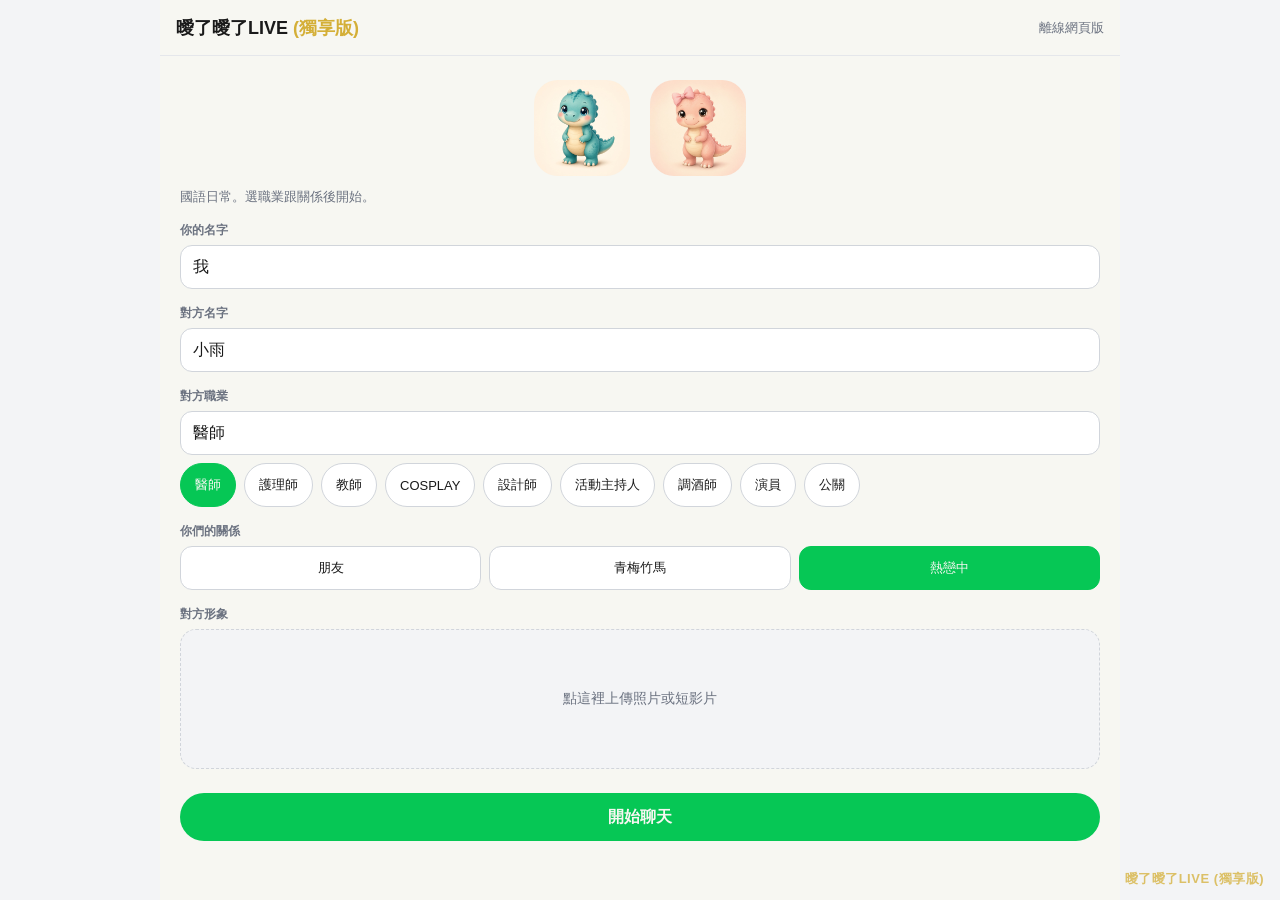
<file: 開始遊戲.html>
<!DOCTYPE html>
<html lang="zh-TW">
<head>
<meta charset="UTF-8"/>
<meta name="viewport" content="width=device-width, initial-scale=1"/>
<title>曖了曖了LIVE (獨享版)</title>
<style>
:root{
  --line:#06c755;--bubble:#a8e063;--chat:#8ba4b4;--paper:#f7f7f2;
  --ink:#1a1a1a;--muted:#6b7280;--nav:#f3f4f6;--call:#121417;
  --danger:#ef4444;--field:#ffffff;--gold:#d4af37;
}
*{box-sizing:border-box;margin:0;padding:0}
html,body,#app{height:100%;min-height:100dvh}
body{font-family:"Noto Sans TC","PingFang TC","Microsoft JhengHei",sans-serif;background:var(--nav);color:var(--ink)}
button,a,[role=button]{cursor:pointer}
#app{max-width:960px;margin:0 auto;display:flex;flex-direction:column;background:var(--paper)}
header.top{height:56px;display:flex;align-items:center;justify-content:space-between;padding:0 16px;border-bottom:1px solid #e5e7eb;flex-shrink:0;background:var(--paper);z-index:5}
header.top b{font-size:18px}
.muted{color:var(--muted);font-size:13px}
.pad{flex:1;min-height:0;overflow:auto;padding:24px 20px 32px}
label{display:block;font-size:12px;font-weight:600;color:var(--muted);margin:16px 0 6px}
input[type=text]{width:100%;height:44px;border:1px solid #d1d5db;border-radius:12px;padding:0 12px;font-size:16px;color:var(--ink);background:var(--field)}
.chips{display:flex;flex-wrap:wrap;gap:8px;margin-top:8px}
.chip,.rel{height:44px;border-radius:999px;border:1px solid #d1d5db;background:#fff;padding:0 14px;font-size:13px;color:var(--ink)}
.chip.on,.rel.on{background:var(--line);color:var(--paper);border-color:var(--line)}
.rels{display:flex;gap:8px}
.rel{flex:1;border-radius:12px}
.up{height:140px;border:1px dashed #d1d5db;border-radius:16px;background:var(--nav);display:flex;align-items:center;justify-content:center;overflow:hidden;text-align:center;padding:12px;font-size:14px;color:var(--muted)}
.up img,.up video{width:100%;height:100%;object-fit:cover}
.btn{height:48px;border:0;border-radius:999px;background:var(--line);color:var(--paper);font-weight:700;font-size:16px;width:100%;margin-top:24px}
.chat{flex:1;min-height:0;display:flex;flex-direction:column;background:var(--chat)}
.chatbar{height:56px;background:var(--paper);display:flex;align-items:center;gap:8px;padding:0 8px;flex-shrink:0;z-index:5}
.av{width:36px;height:36px;border-radius:50%;background:var(--line);color:var(--paper);display:flex;align-items:center;justify-content:center;font-weight:700;overflow:hidden;flex-shrink:0}
.av img,.av video{width:100%;height:100%;object-fit:cover}
.stage{flex:1;min-height:0;position:relative;overflow:auto}
.wall{position:absolute;inset:0;width:100%;height:100%;object-fit:cover;pointer-events:none;z-index:0}
.dim{position:absolute;inset:0;background:rgba(18,20,23,.4);pointer-events:none;z-index:0}
.logs{position:relative;z-index:1;padding:12px}
.sys{text-align:center;margin:8px 0}
.sys span{display:inline-block;background:rgba(18,20,23,.55);color:var(--paper);border-radius:999px;padding:4px 10px;font-size:12px}
.row{display:flex;margin:8px 0}
.row.me{justify-content:flex-end}
.bub{max-width:75%;padding:8px 12px;border-radius:18px;font-size:14px;line-height:1.5;color:var(--ink)}
.me .bub{background:var(--bubble);border-bottom-right-radius:4px}
.them .bub{background:var(--field);border-bottom-left-radius:4px;margin-left:8px}
.time{display:inline-block;margin-top:4px;background:rgba(18,20,23,.55);color:var(--paper);border-radius:999px;padding:2px 8px;font-size:11px}
.sticker{width:64px;height:64px;border-radius:16px;background:var(--bubble);display:flex;align-items:center;justify-content:center;font-size:12px;font-weight:700;text-align:center;color:var(--ink)}
.pic{max-height:200px;border-radius:12px}
.tray{display:grid;grid-template-columns:repeat(5,1fr);gap:8px;padding:8px;background:var(--paper);border-top:1px solid #eee;flex-shrink:0;z-index:6}
.composer{background:var(--paper);display:flex;align-items:center;gap:6px;padding:8px;flex-shrink:0;z-index:6;border-top:1px solid #eee;position:relative}
.composer input{flex:1;height:44px;border:0;background:var(--nav);border-radius:999px;padding:0 16px;color:var(--ink);font-size:14px}
.send{height:44px;min-width:56px;border:0;border-radius:999px;background:var(--line);color:var(--paper);font-weight:700}
.icon{width:44px;height:44px;border:0;background:transparent;font-size:18px;color:var(--ink);flex-shrink:0}
.call{flex:1;min-height:0;background:var(--call);display:flex;flex-direction:column;position:relative}
.call .fill{position:absolute;inset:0;object-fit:cover;width:100%;height:100%;pointer-events:none}
.call .shade{position:absolute;inset:0;background:linear-gradient(to top, #121417, rgba(18,20,23,.45), transparent);pointer-events:none}
.call .ui{position:relative;z-index:2;display:flex;flex-direction:column;height:100%;min-height:0}
.call .top{flex-shrink:0;padding:16px;color:var(--paper)}
.call .logs{flex:1;min-height:0;overflow:auto;display:flex;flex-direction:column;justify-content:flex-end}
.call .composer{background:rgba(18,20,23,.85);border-top:0}
.call .composer input{background:var(--field);color:var(--ink)}
.hangwrap{flex-shrink:0;text-align:center;padding:12px 16px 20px;background:var(--call);z-index:6}
.hang{width:64px;height:64px;border-radius:50%;background:var(--danger);border:0;color:var(--paper);font-weight:700}
.gold{color:var(--gold);font-weight:700}
.mark{position:fixed;right:16px;bottom:12px;z-index:40;pointer-events:none;color:var(--gold);opacity:.75;font-weight:700;font-size:13px;letter-spacing:.04em}
.mascots{display:flex;justify-content:center;gap:20px;margin-bottom:12px}
.mascots img{width:96px;height:96px;border-radius:24px;object-fit:cover}

#boot{padding:8px 20px;color:#b45309;font-size:13px}
</style>
</head>
<body>
<div id="app">
  <header class="top"><b>曖了曖了LIVE <span class="gold">(獨享版)</span></b><span class="muted">離線網頁版</span></header>
  <main class="pad">
    <p id="boot">若上面沒有恐龍寶寶或按鈕，請改用 Chrome，並先「解壓縮」再打開這個檔。</p>
    <div class="mascots">
      <img src="dino-boy.jpg" alt="恐龍寶寶男" onerror="this.alt='男恐龍'"/>
      <img src="dino-girl.jpg" alt="恐龍寶寶女" onerror="this.alt='女恐龍'"/>
    </div>
    <h1>曖了曖了LIVE <span class="gold">(獨享版)</span></h1>
    <p class="muted">國語日常。選職業跟關係後開始。</p>
    <label>你的名字</label><input id="me" type="text" value="我"/>
    <label>對方名字</label><input id="them" type="text" value="小雨"/>
    <label>對方職業</label><input id="job" type="text" value="醫師"/>
    <button class="btn" id="go" type="button">開始聊天</button>
  </main>
</div>
<p class="mark">曖了曖了LIVE (獨享版)</p>
<script>
const STICKERS=["安","好喔","才沒有","真的假的","有夠累","笑死","蛤","先這樣","吃飯沒","在忙"];
const JOBS=["醫師","護理師","教師","COSPLAY","設計師","活動主持人","調酒師","演員","公關"];
const RELS=[["friend","朋友"],["childhood","青梅竹馬"],["dating","熱戀中"]];
const S={screen:"setup",myName:"我",theirName:"小雨",job:"醫師",relation:"dating",messages:[],typing:false,media:null,mediaKind:null,wall:null};

function pick(a){return a[Math.floor(Math.random()*a.length)]}
function hit(t,ks){return ks.some(k=>t.includes(k))}
function esc(s){
  return String(s).replace(/[&<>"']/g, function(c){
    if(c==="&") return "\u0026amp;";
    if(c==="<") return "\u0026lt;";
    if(c===">") return "\u0026gt;";
    if(c==='"') return "\u0026quot;";
    return "\u0026#39;";
  });
}
function reply(raw){
  const t=raw.trim(), r=S.relation, job=S.job||"上班族";
  if(!t) return "蛤？你要說什麼";
  if(hit(t,["舔","性","床","裸","色色","做愛"])) return "這個先不要啦。我們就當聊天就好。";
  if(hit(t,["晚安","睡"])) return pick(["晚安喔","去睡啦，明天再講"]);
  if(hit(t,["早安"])) return pick(["早啊，吃了沒","這麼早。咖啡了沒"]);
  if(t==="安"||hit(t,["安安","hi","HI","嗨","哈囉"])) return pick(["安","安安","安，有事嗎"]);
  if(hit(t,["在嗎","在嘛"])) return pick(["在啊","在，有事嗎"]);
  if(hit(t,["工作","上班","職業","COSPLAY","漫展","值班"])) return pick(["對啊我是"+job,"今天班有夠長，晚點回你"]);
  if(hit(t,["想你","喜歡你","愛你"])) {
    if(r==="friend") return "想太多。我們是朋友";
    return pick(["才沒有想你。誰准你突然講這個","你很煩耶。好啦有想"]);
  }
  if(hit(t,["真的假的"])) return "啥";
  if(hit(t,["笑死"])) return pick(["笑死","你好煩 笑死"]);
  if(hit(t,["作業","報告","教授","上課"])) return pick(["報告寫了沒 我都還沒","教授有夠機車"]);
  if(hit(t,["先這樣","掰"])) return pick(["好喔，到了跟我說","先這樣啦"]);
  if(hit(t,["吃","餓","便當"])) return pick(["吃飽沒","你想吃什麼"]);
  if(hit(t,["累","忙"])) return pick(["有夠累喔，先去休息","好喔，忙完再回我"]);
  if(hit(t,["視訊","通話"])) return pick(["好啊，你開我就接","等一下，我先整理一下"]);
  return pick(["是喔","然後呢","這樣喔","好喔","哈哈好","可以啊","好啦好啦"]);
}
function hi(){
  const rel=RELS.find(x=>x[0]===S.relation)[1];
  const text=S.relation==="dating"?"安安，剛下班。你吃飯了沒":S.relation==="childhood"?"安安，好久不見喔。你在幹嘛":"安安";
  S.messages=[{who:"sys",text:"與 "+S.theirName+" 的對話　"+S.job+"　"+rel},{who:"them",text:text}];
}
function fileUrl(f){return URL.createObjectURL(f)}
function send(text){
  const t=(text||"").trim(); if(!t||S.typing) return;
  S.messages.push({who:"me",text:t}); S.typing=true; draw();
  setTimeout(function(){S.messages.push({who:"them",text:reply(t)});S.typing=false;draw()},700);
}
function sendSticker(label){
  if(S.typing) return;
  S.messages.push({who:"me",kind:"sticker",text:label}); S.typing=true; draw();
  setTimeout(function(){S.messages.push({who:"them",text:label==="真的假的"?"啥":"是喔"});S.typing=false;draw()},700);
}
function sendImg(url){
  if(S.typing) return;
  S.messages.push({who:"me",kind:"image",image:url,text:""}); S.typing=true; draw();
  setTimeout(function(){S.messages.push({who:"them",text:pick(["這張怎樣 好看欸","你在哪拍的"])});S.typing=false;draw()},700);
}
function $(id){return document.getElementById(id)}
function draw(){
  const app=$("app");
  if(!app) return;
  if(S.screen==="setup"){
    app.innerHTML='<header class="top"><b>曖了曖了LIVE <span class="gold">(獨享版)</span></b><span class="muted">離線網頁版</span></header>'+
    '<main class="pad">'+
      '<div class="mascots"><img src="dino-boy.jpg" alt="恐龍寶寶男" onerror="this.style.display=\'none\'"><img src="dino-girl.jpg" alt="恐龍寶寶女" onerror="this.style.display=\'none\'"></div>'+
      '<p class="muted">國語日常。選職業跟關係後開始。</p>'+
      '<label>你的名字</label><input id="me" type="text" value="'+esc(S.myName)+'"/>'+
      '<label>對方名字</label><input id="them" type="text" value="'+esc(S.theirName)+'"/>'+
      '<label>對方職業</label><input id="job" type="text" value="'+esc(S.job)+'"/>'+
      '<div class="chips">'+JOBS.map(function(j){return '<button class="chip '+(S.job===j?"on":"")+'" data-job="'+j+'">'+j+"</button>"}).join("")+"</div>"+
      "<label>你們的關係</label>"+
      '<div class="rels">'+RELS.map(function(x){return '<button class="rel '+(S.relation===x[0]?"on":"")+'" data-rel="'+x[0]+'">'+x[1]+"</button>"}).join("")+"</div>"+
      "<label>對方形象</label>"+
      '<div class="up" id="up">'+(S.media?(S.mediaKind==="video"?'<video src="'+S.media+'" autoplay muted loop playsinline></video>':'<img src="'+S.media+'" alt="">'):"點這裡上傳照片或短影片")+"</div>"+
      '<button class="btn" id="go">開始聊天</button>'+
    "</main>";
    app.querySelectorAll("[data-job]").forEach(function(b){b.onclick=function(){S.job=b.getAttribute("data-job");draw()}});
    app.querySelectorAll("[data-rel]").forEach(function(b){b.onclick=function(){S.relation=b.getAttribute("data-rel");draw()}});
    $("me").oninput=function(e){S.myName=e.target.value};
    $("them").oninput=function(e){S.theirName=e.target.value};
    $("job").oninput=function(e){S.job=e.target.value};
    $("up").onclick=function(){var i=document.createElement("input");i.type="file";i.accept="image/*,video/*";i.onchange=function(){var f=i.files[0];if(!f)return;S.media=fileUrl(f);S.mediaKind=f.type.indexOf("video/")===0?"video":"img";draw()};i.click()};
    $("go").onclick=function(){hi();S.screen="chat";draw()};
    return;
  }
  if(S.screen==="call"){
    var media=S.mediaKind==="video"?'<video class="fill" src="'+S.media+'" autoplay muted loop playsinline></video>':S.media?'<img class="fill" src="'+S.media+'" alt="">':'<img class="fill" src="dino-girl.jpg" alt="" onerror="this.style.display=\'none\'">';
    app.innerHTML='<div class="call">'+media+'<div class="shade"></div><div class="ui">'+
      '<div class="top">'+esc(S.theirName)+" · 視訊中也可以打字</div>"+
      '<div class="logs" id="logs"></div>'+
      '<form class="composer" id="cf"><input id="cin" placeholder="視訊中傳訊…" autocomplete="off"/><button class="send" type="submit">傳送</button></form>'+
      '<div class="hangwrap"><button class="hang" id="hang" type="button">掛斷</button></div>'+
    "</div></div>";
    fillLogs($("logs"));
    $("cf").onsubmit=function(e){e.preventDefault();send($("cin").value)};
    $("hang").onclick=function(){S.screen="chat";S.messages.push({who:"sys",text:"通話已結束"});draw()};
    $("cin").focus();
    return;
  }
  app.innerHTML='<header class="top"><b>曖了曖了LIVE <span class="gold">(獨享版)</span></b><span class="muted">離線網頁版</span></header>'+
  '<div class="chat">'+
    '<div class="chatbar">'+
      '<button class="icon" id="back" type="button">←</button>'+
      '<div class="av">'+(S.media&&S.mediaKind==="img"?'<img src="'+S.media+'" alt="">':'<img src="dino-girl.jpg" alt="" onerror="this.style.display=\'none\'">')+"</div>"+
      '<div style="flex:1;min-width:0"><b>'+esc(S.theirName)+'</b><div class="muted">'+(S.typing?"輸入中…":"在線上")+" · "+esc(S.job)+"</div></div>"+
      '<button class="icon" id="wall" type="button">背景</button>'+
      '<button class="icon" id="vid" type="button">視訊</button>'+
    "</div>"+
    '<div class="stage">'+(S.wall?'<img class="wall" src="'+S.wall+'" alt=""><div class="dim"></div>':"")+'<div class="logs" id="logs"></div></div>'+
    '<div class="tray" id="tray" hidden>'+STICKERS.map(function(s){return '<button class="sticker" data-s="'+s+'" type="button">'+s+"</button>"}).join("")+"</div>"+
    '<form class="composer" id="cf">'+
      '<button class="icon" id="smile" type="button">☺</button>'+
      '<button class="icon" id="imgb" type="button">＋</button>'+
      '<input id="cin" placeholder="Aa" autocomplete="off"/>'+
      '<button class="send" type="submit">傳送</button>'+
    "</form></div>";
  fillLogs($("logs"));
  $("back").onclick=function(){S.screen="setup";draw()};
  $("vid").onclick=function(){S.screen="call";draw()};
  $("smile").onclick=function(){var t=$("tray"); t.hidden=!t.hidden};
  $("tray").querySelectorAll("[data-s]").forEach(function(b){b.onclick=function(){sendSticker(b.getAttribute("data-s"))}});
  $("cf").onsubmit=function(e){e.preventDefault();send($("cin").value)};
  $("imgb").onclick=function(){var i=document.createElement("input");i.type="file";i.accept="image/*";i.onchange=function(){if(i.files[0])sendImg(fileUrl(i.files[0]))};i.click()};
  $("wall").onclick=function(){var i=document.createElement("input");i.type="file";i.accept="image/*";i.onchange=function(){if(i.files[0]){S.wall=fileUrl(i.files[0]);draw()}};i.click()};
  $("cin").focus();
}
function fillLogs(box){
  box.innerHTML=S.messages.map(function(m){
    if(m.who==="sys") return '<p class="sys"><span>'+esc(m.text)+"</span></p>";
    var inner=m.kind==="sticker"?'<div class="sticker">'+esc(m.text)+"</div>":m.kind==="image"?'<img class="pic" src="'+m.image+'" alt="">':'<div class="bub">'+esc(m.text)+"</div>";
    return '<div class="row '+m.who+'">'+(m.who==="them"?'<div class="av">'+esc(S.theirName).slice(0,1)+"</div>":"")+"<div>"+inner+"</div></div>";
  }).join("")+(S.typing?'<p class="sys"><span>輸入中…</span></p>':"");
  box.scrollTop=box.scrollHeight;
}
window.onerror=function(m,s,l,c,e){var n=document.getElementById("boot");if(n)n.textContent="錯誤："+m+"（第"+l+"行）"}; try{draw()}catch(e){var n=document.getElementById("boot"); if(n) n.textContent="開啟失敗："+e;}

</script>
</body>
</html>
</file>
